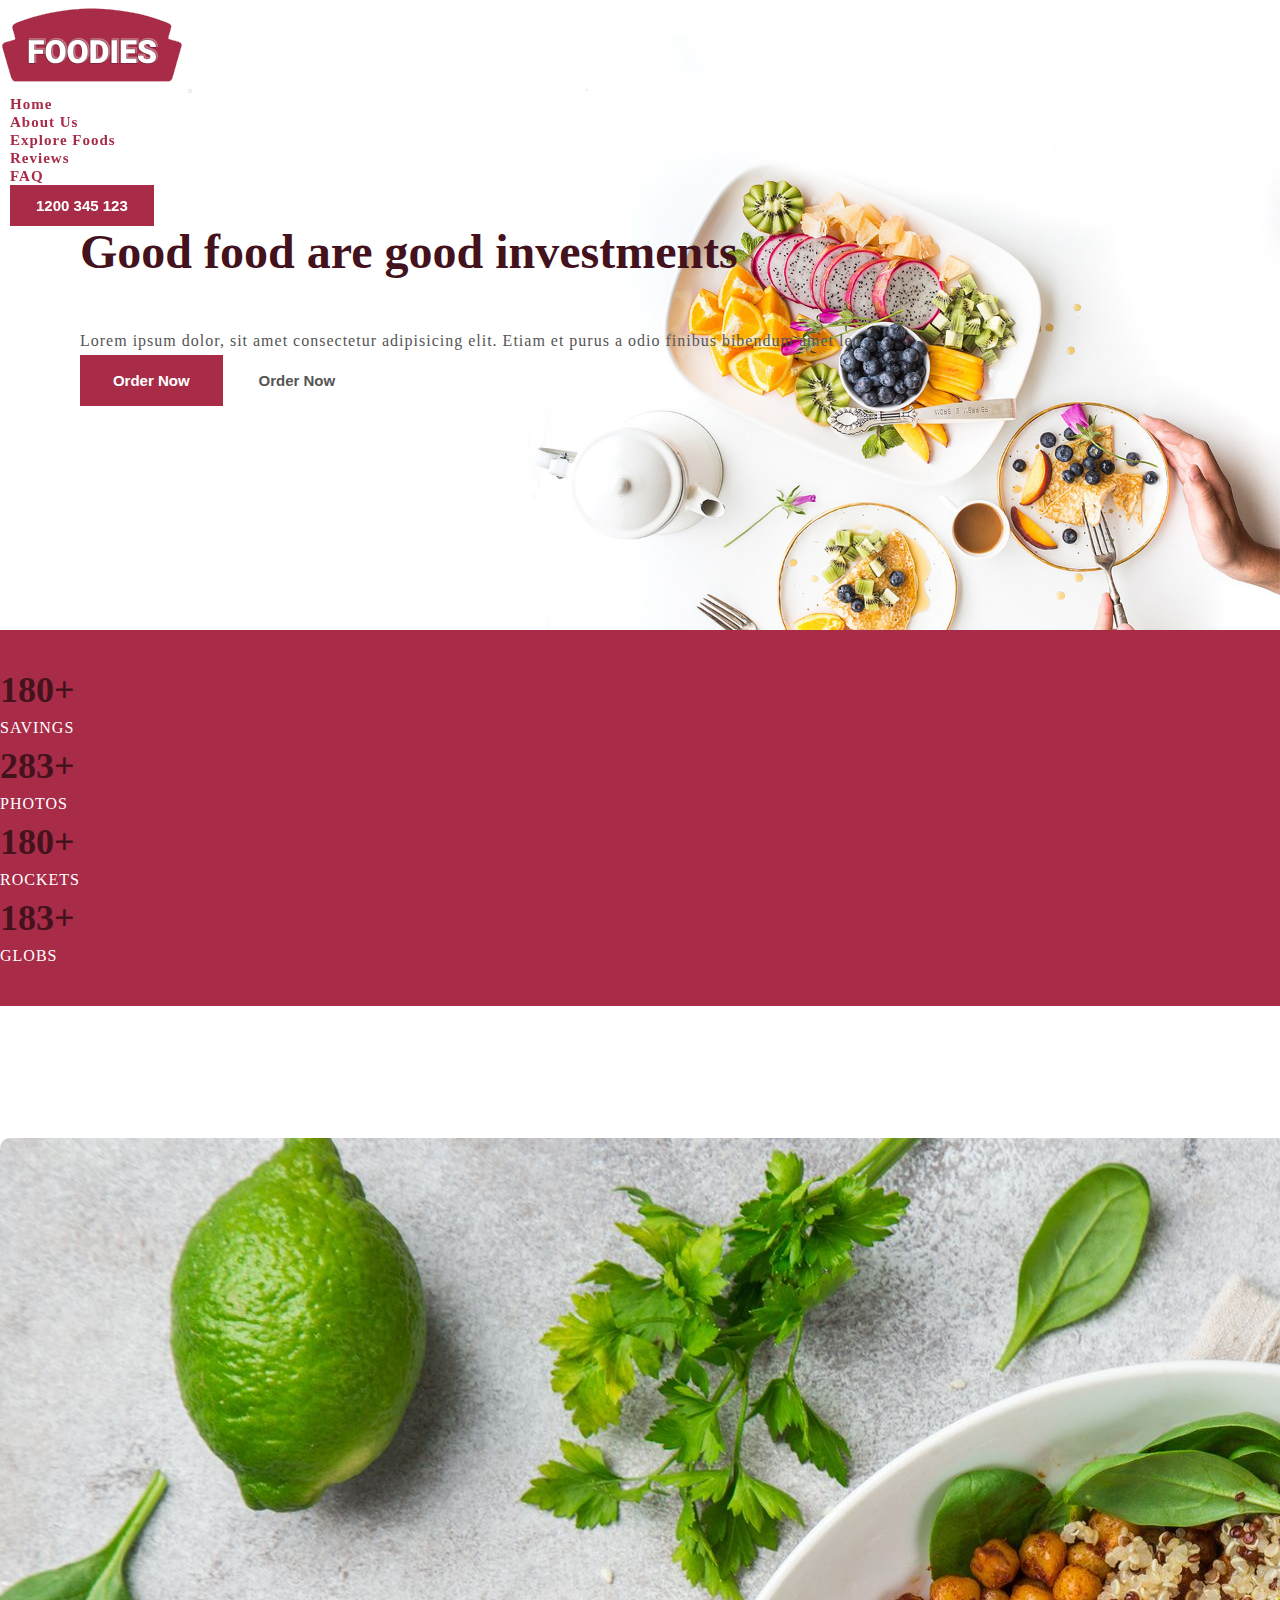
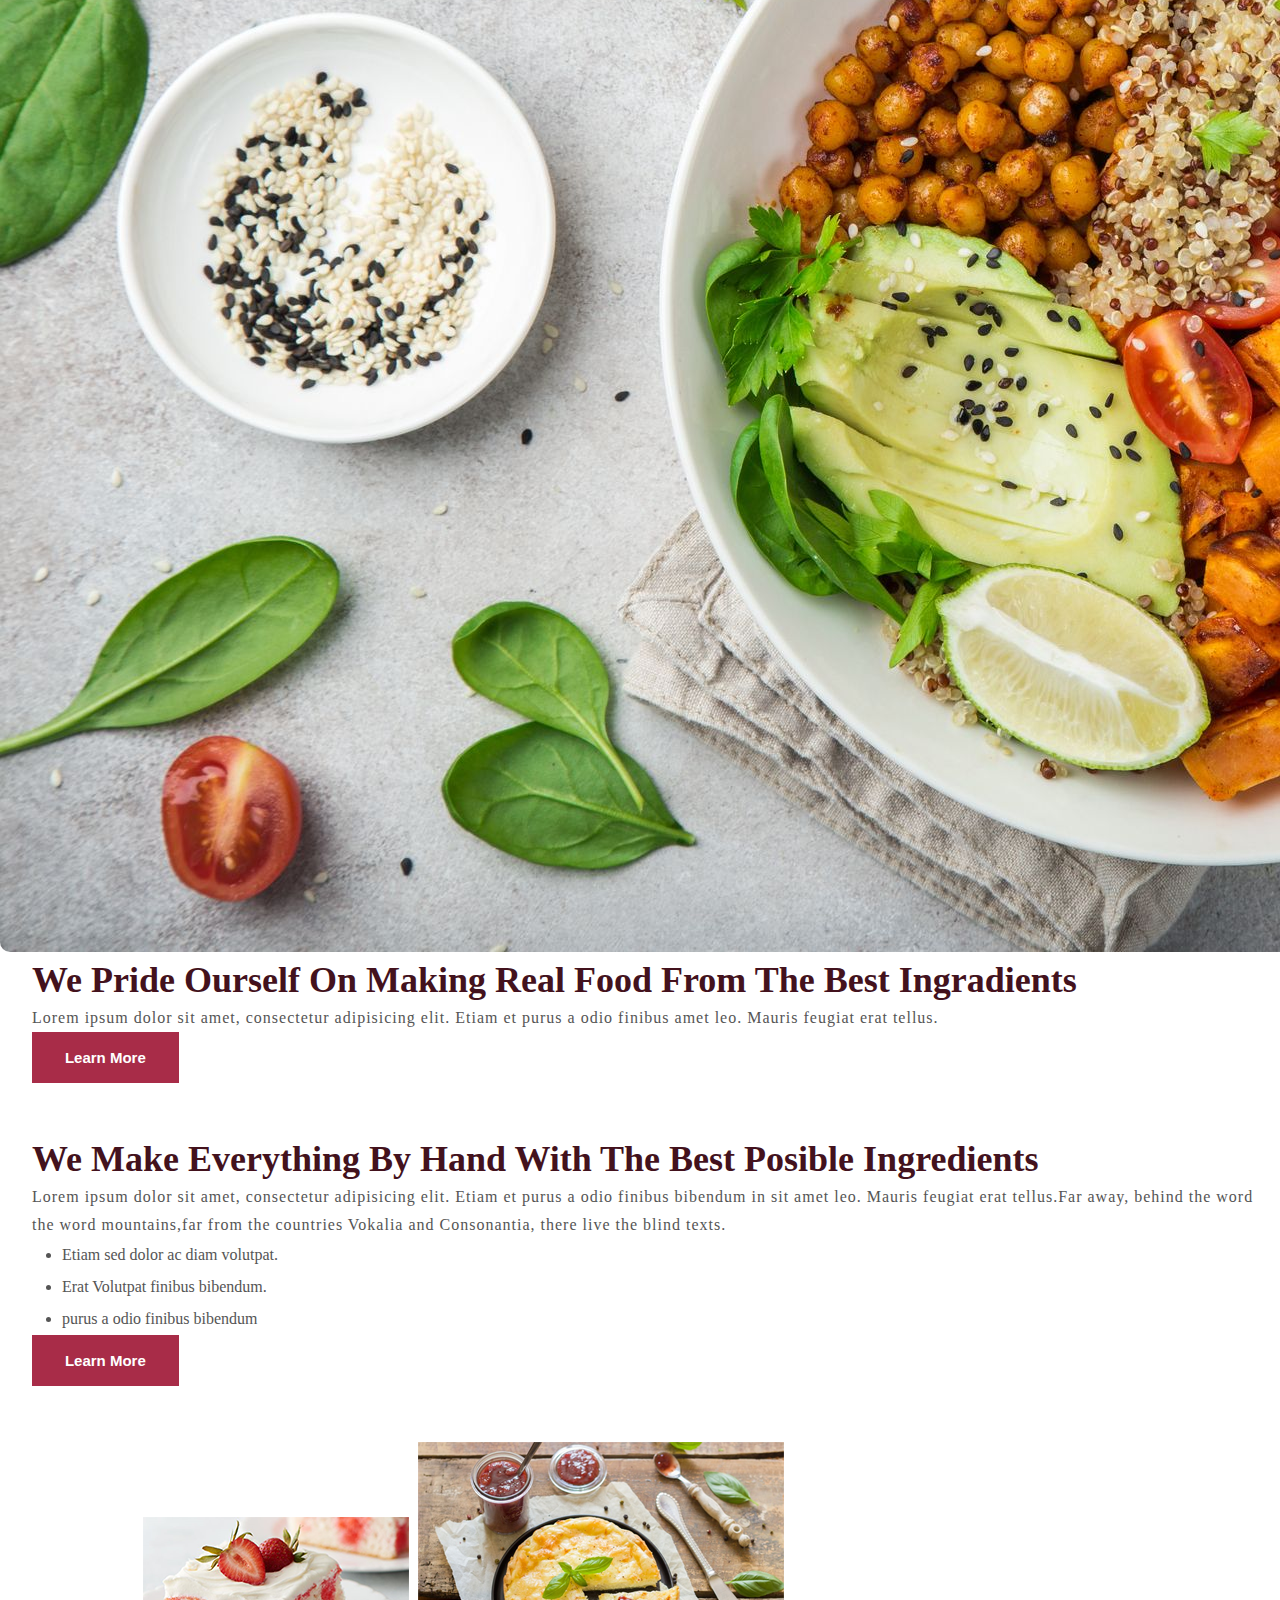
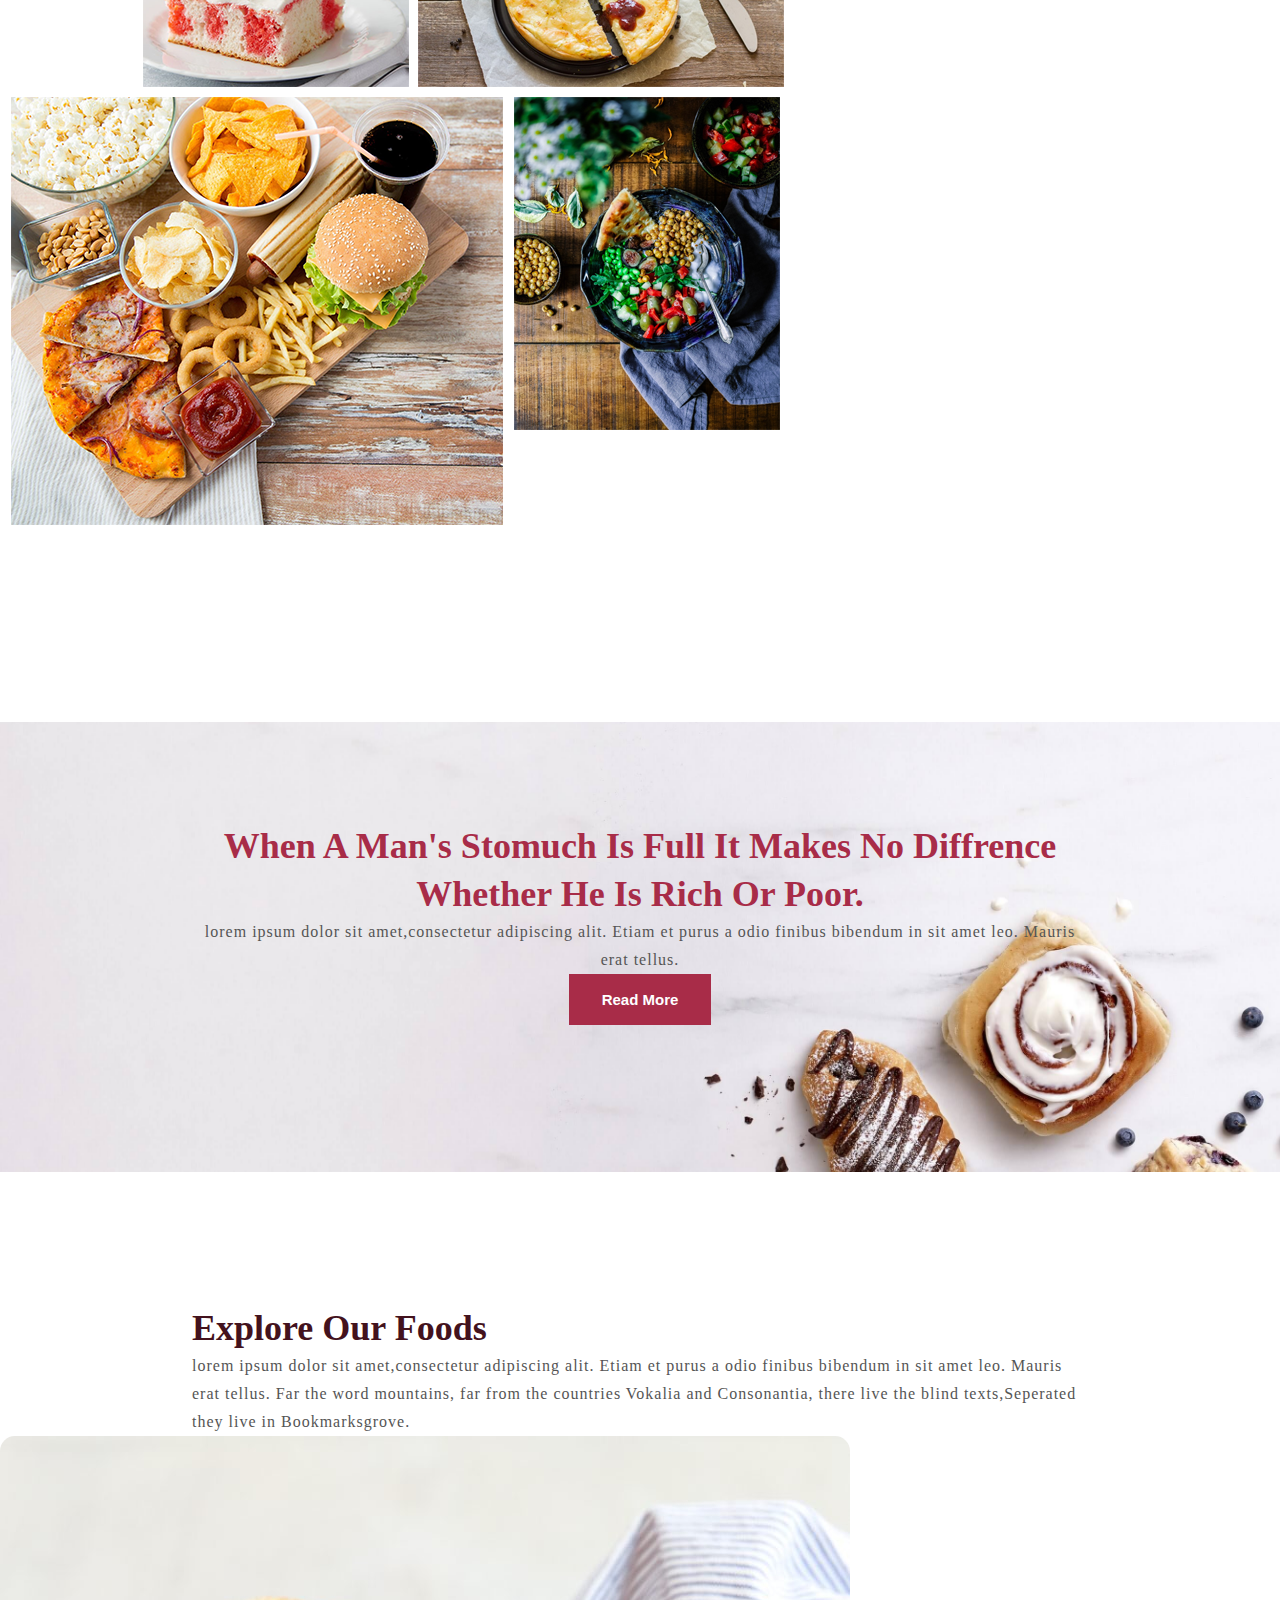
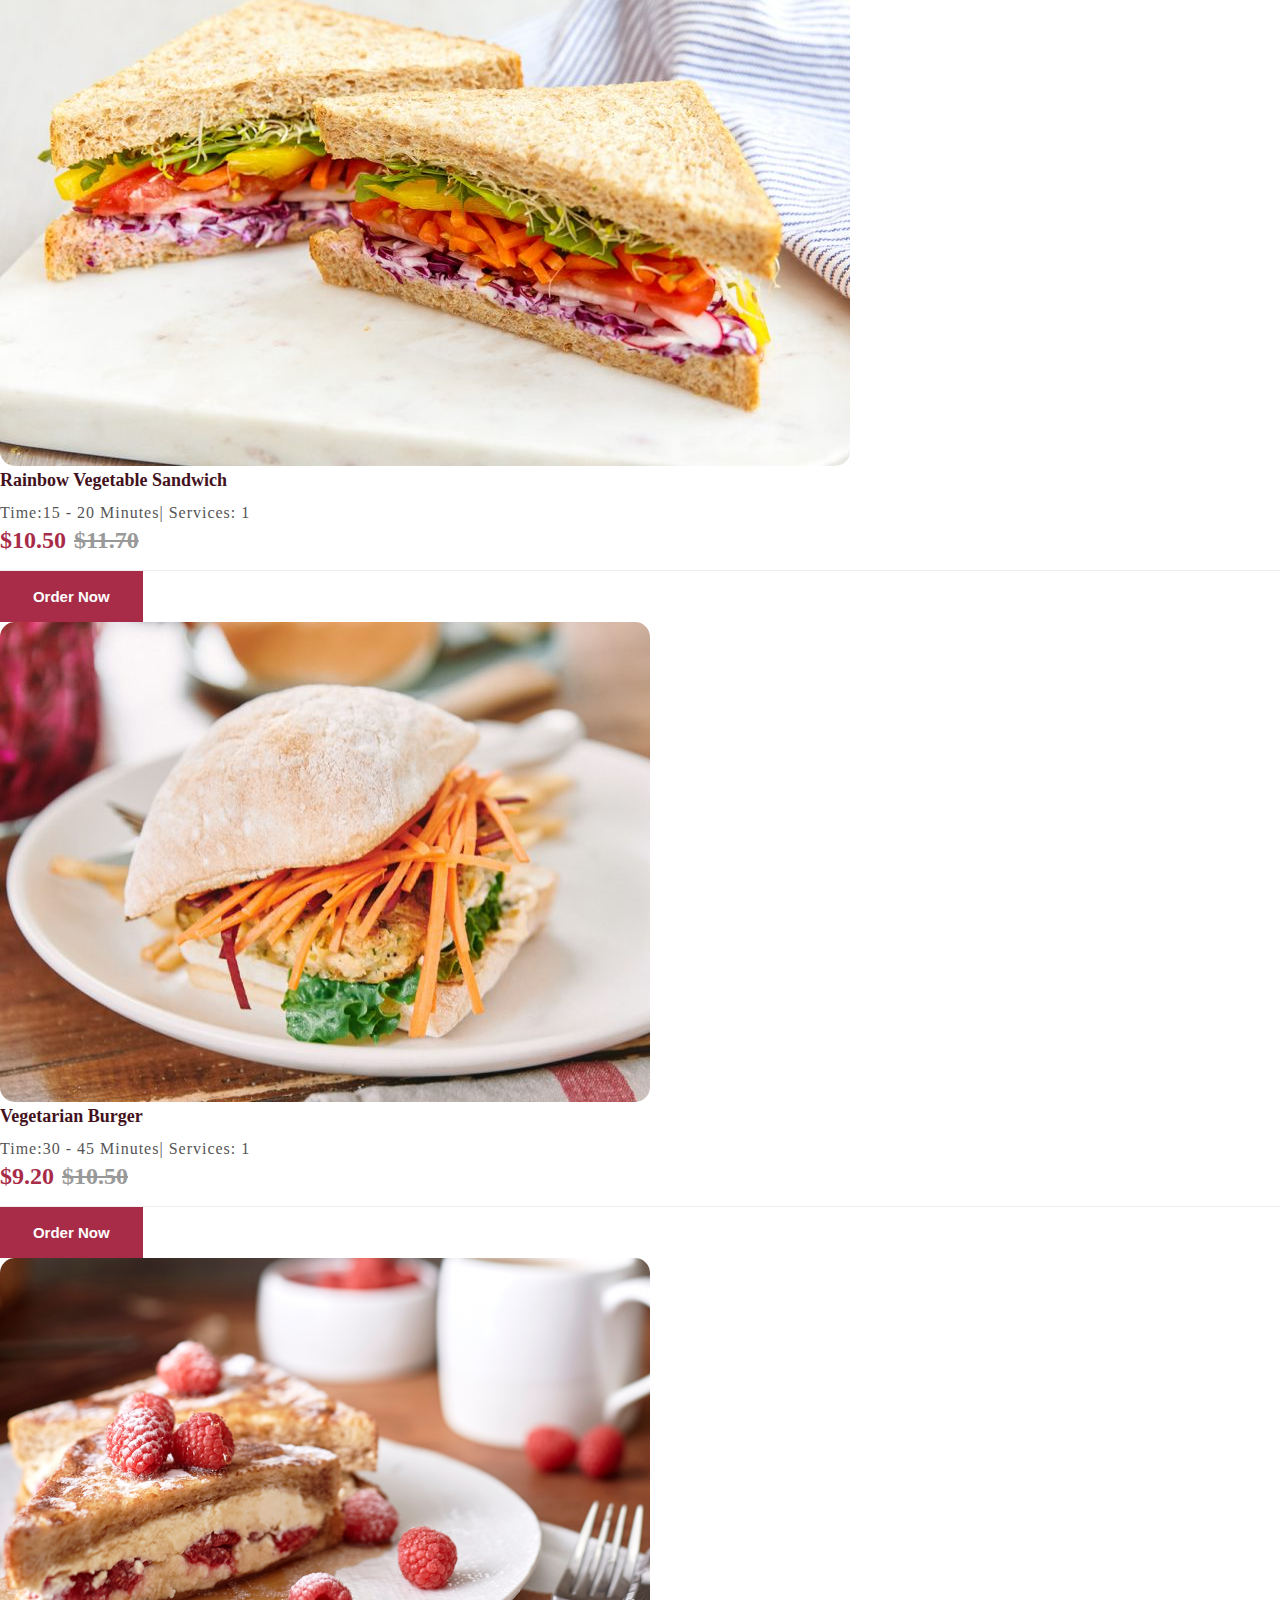
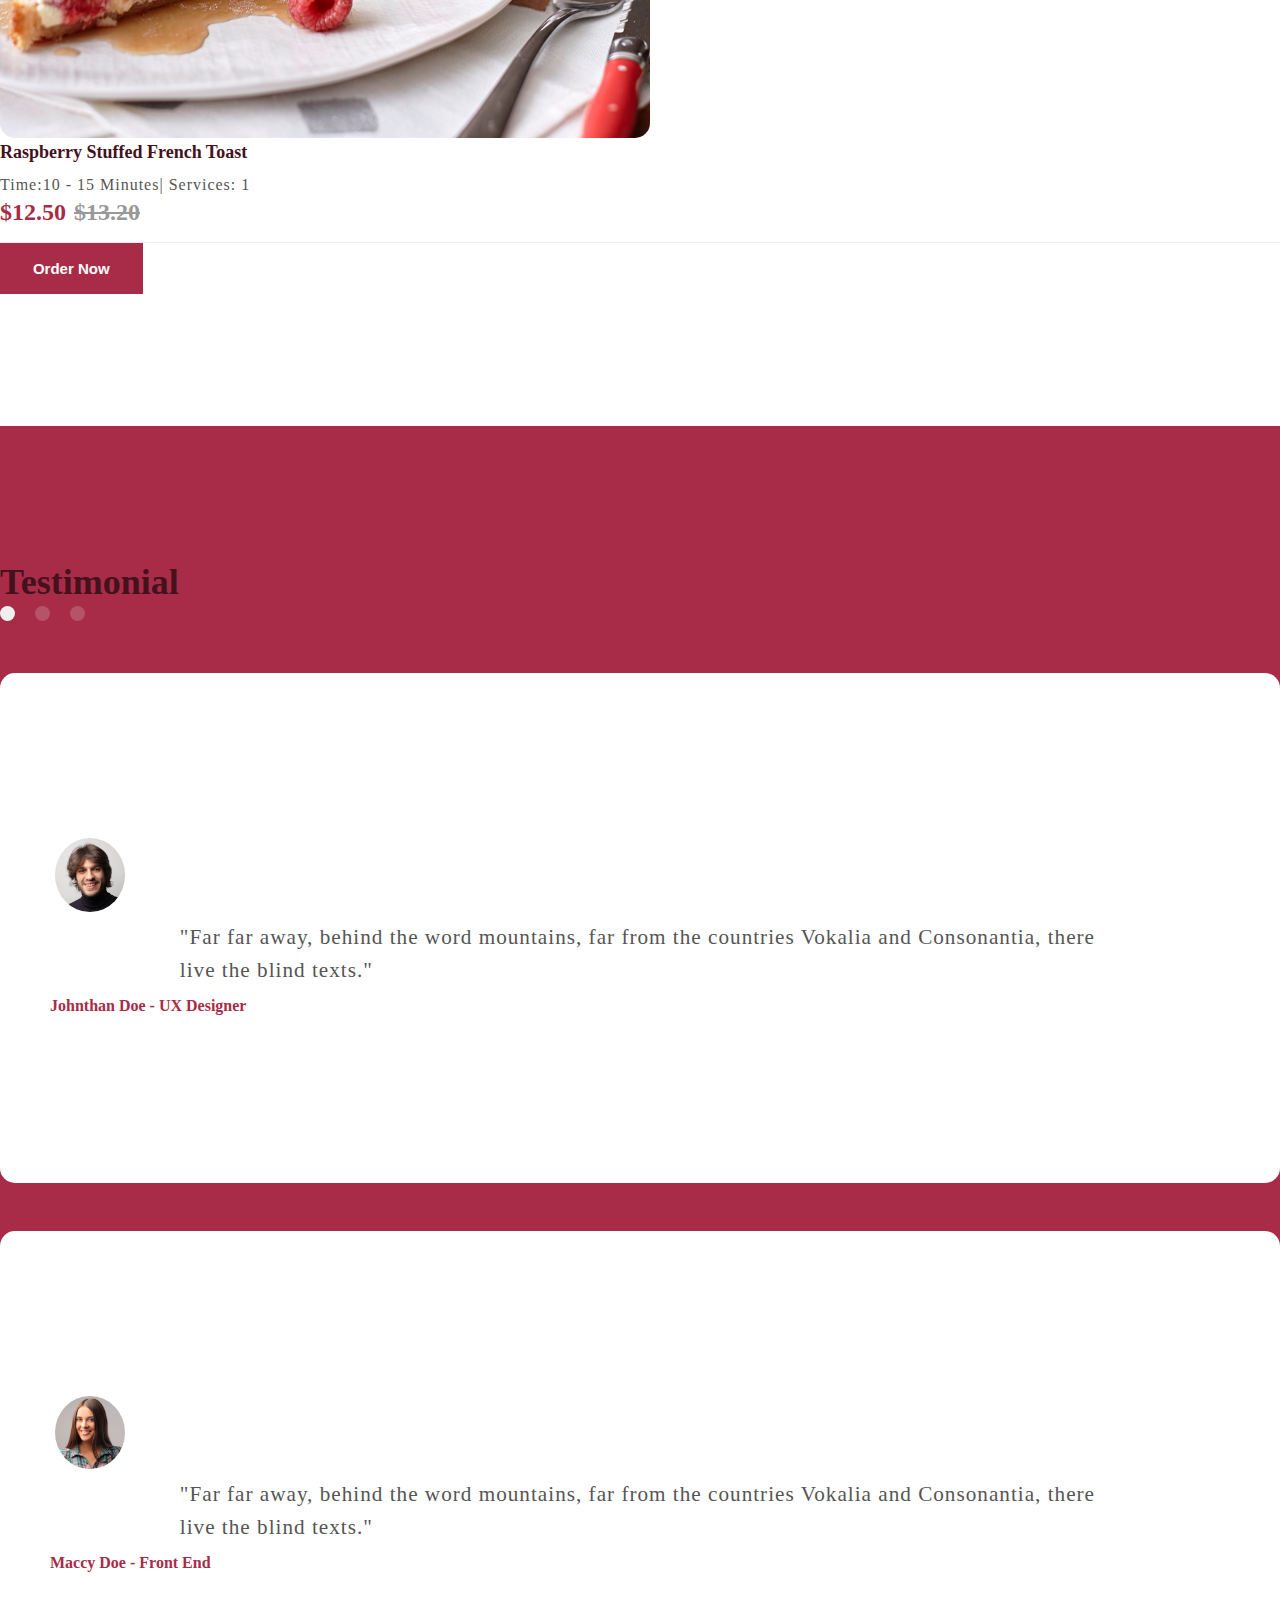
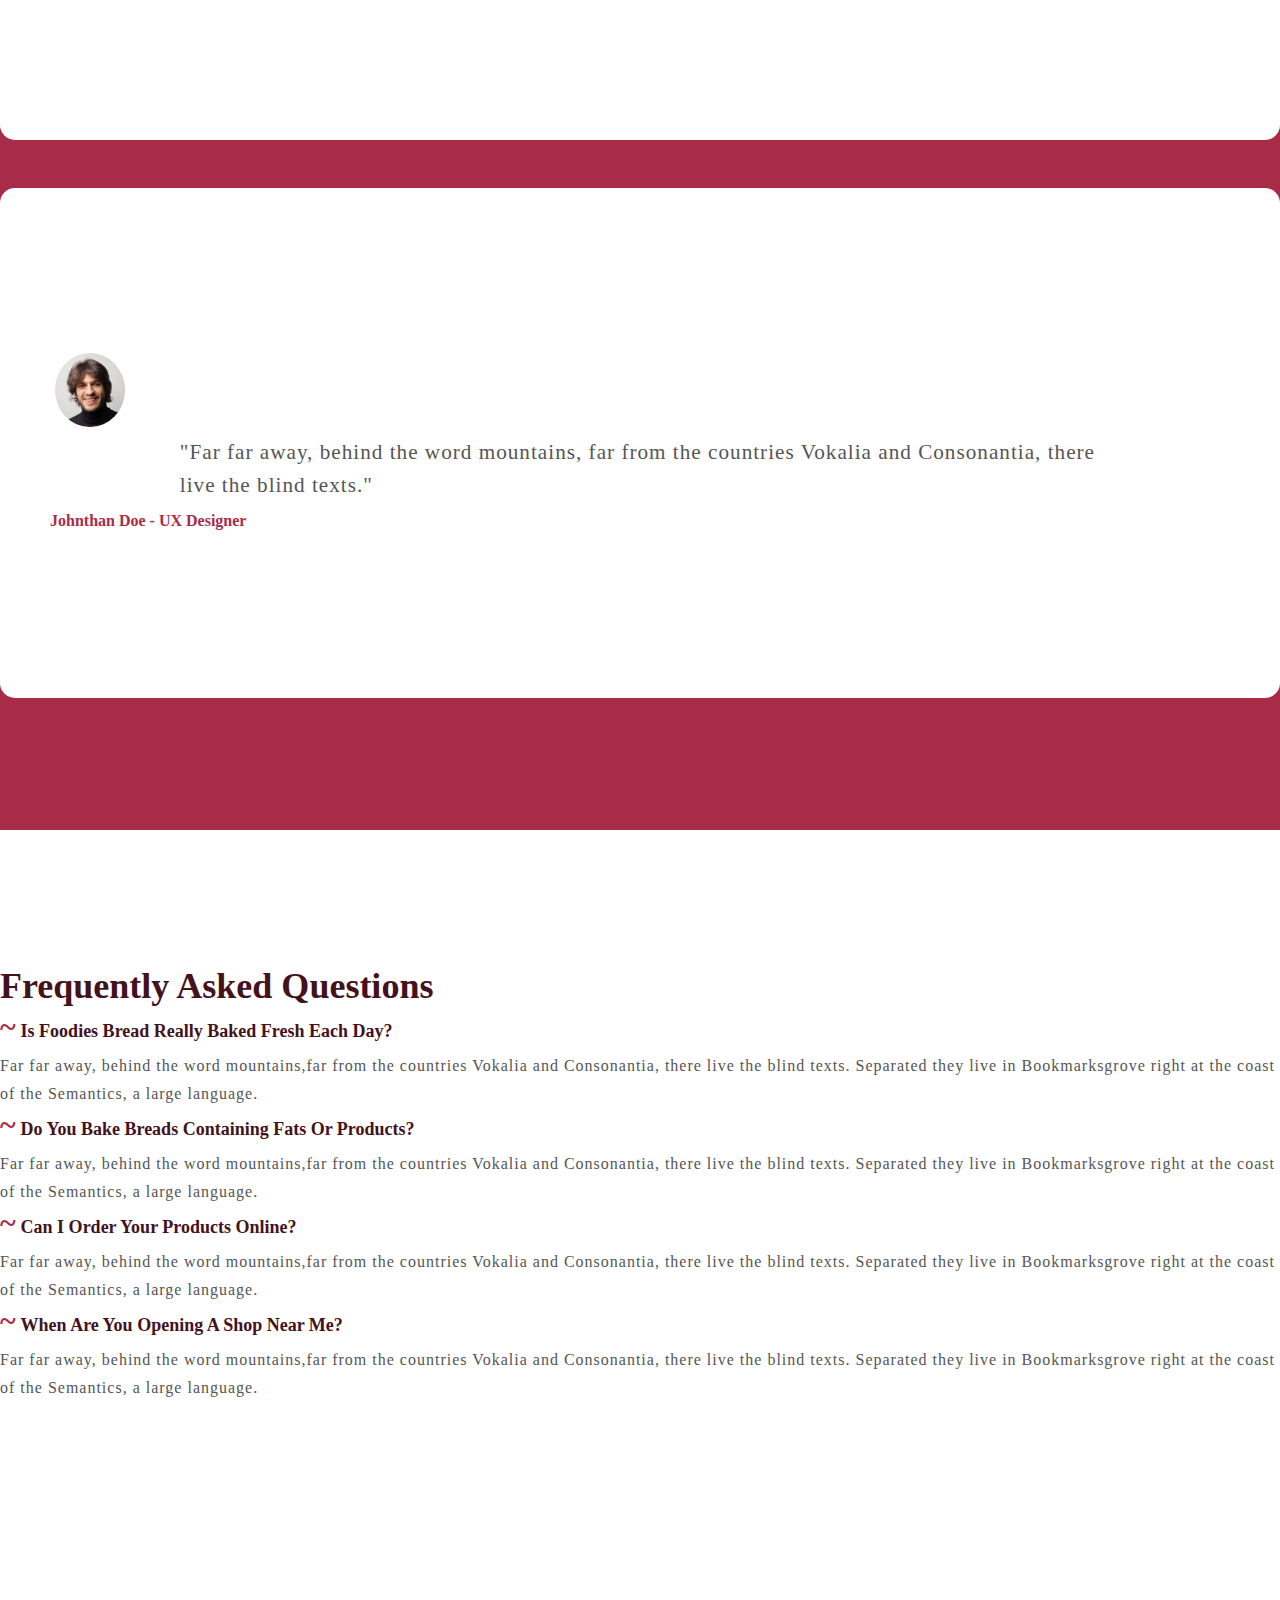
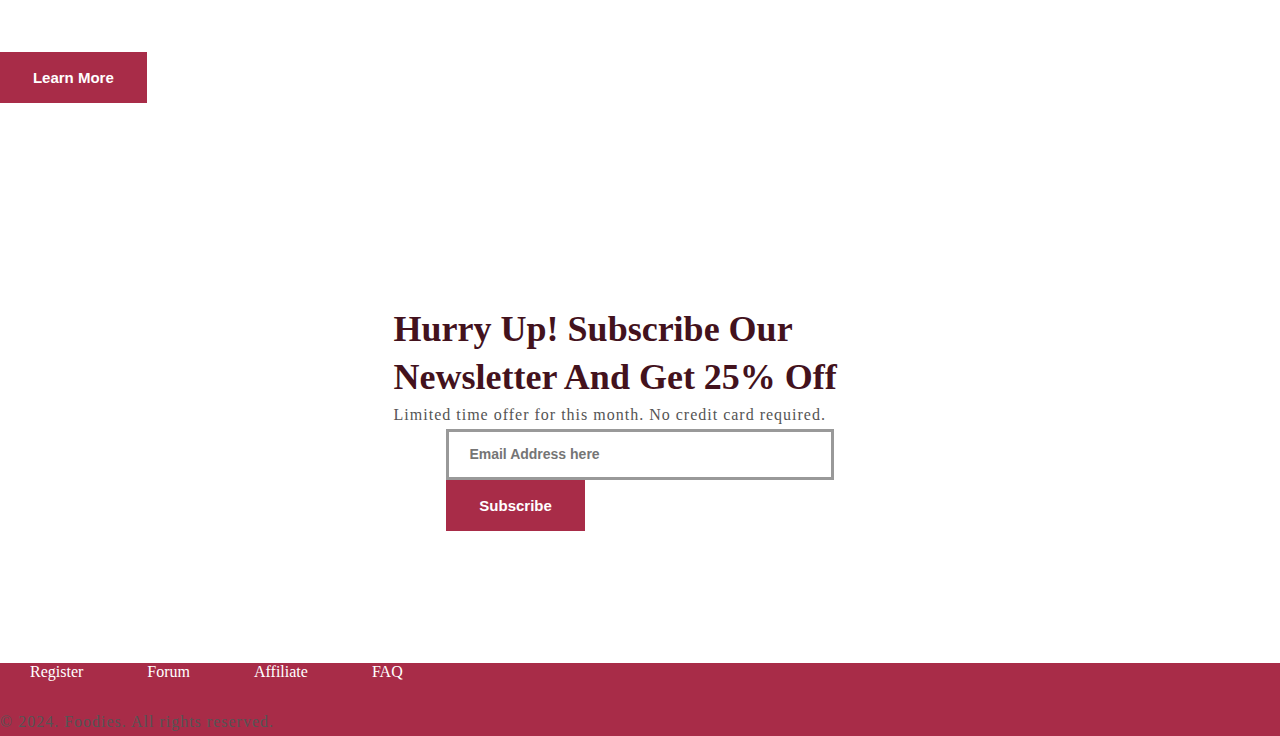
<file: index.html>
<!doctype html>
<html lang="en">
<head>
    <!-- Required meta tags -->
    <meta charset="utf-8">
    <meta name="viewport" content="width=device-width, initial-scale=1">
    <title>Foodies</title>
    <!-- Bootstrap CDN -->
    <link
            href="https://cdn.jsdelivr.net/npm/bootstrap@5.3.2/dist/css/bootstrap.min.css"
            rel="stylesheet"
            integrity="sha384-T3c6CoIi6uLrA9TneNEoa7RxnatzjcDSCmG1MXxSR1GAsXEV/Dwwykc2MPK8M2HN"
            crossorigin="anonymous"
        />
    <!-- solved... bootstrap cdn problem... solved  -->
    <link rel="stylesheet" href="https://cdnjs.cloudflare.com/ajax/libs/font-awesome/6.5.1/css/all.min.css" integrity="sha512-DTOQO9RWCH3ppGqcWaEA1BIZOC6xxalwEsw9c2QQeAIftl+Vegovlnee1c9QX4TctnWMn13TZye+giMm8e2LwA==" crossorigin="anonymous" referrerpolicy="no-referrer" />
    <!--OWN CSS-->
    <style>
        @import url('https://fonts.googleapis.com/css2?family=Quicksand:wght@300;400;500;600;700&family=Roboto:wght');
*,
*:after,
*:before {
    -webkit-box-sizing: border-box;
    box-sizing: border-box;
    margin: 0;
    padding: 0;
}
:active,
:hover,
:focus {
    outline: 0 !important;
    outline-offset: 0;
}
a,
a:hover{
    text-decoration: none;
}
a:hover{
    color: var(--primary-color) !important;
}
ul,
ol{
    margin: 0;
    padding: 0;
}
/*===== variable Define =====*/
:root{
    --primary-color:#A82C48;
    --secondry-color:#43121d;
    --third-color:#f98169;
    --white-color:#fff;
    --text-color:#555;
    --text-gray:#999;
    --black-gray:#000;
    --primary-font:'Roboto,sans-serif';
    --secondry-font:'Quicksand,sans-serif';
}
html{
    scroll-behavior: smooth;
}
body{
    font-family: var(--primary-font);
    font-size: 100%;
    font-weight: 400;
}
/*
=========================
   Custom scrollbar
=========================
*/
::-webkit-scrollbar{
    width:0.625rem;
}
::-webkit-scrollbar-track{
    background: var(--white-color);
}
::-webkit-scrollbar-thumb{
    background: var(--primary-color);
}
/*
=========================
   Custom Css Design     
=========================
*/
h1{
    font-size: 3rem;
    font-weight: 900;
    margin-bottom: 3rem;
    color: var(--secondry-color);
}
h2{
    font-weight: 700;
    font-size: 2.25rem;
    text-transform: Capitalize;
    font-family: var(--secondry-font);
    color: var(--secondry-color);
    line-height: 3rem;
}
h4{
    font-weight: 800;
    font-size: 18px;
    text-transform: Capitalize;
    font-family: var(--secondry-font);
    color: var(--secondry-color);
    margin-bottom: 0.5rem;
}
h5{
    font-weight: 700;
    font-size: 1rem;
    text-transform: Capitalize;
    font-family: var(--secondry-font);
    color: var(--primary-color);
    margin-bottom: 0.5rem;
}  
p{
    font-size: 1rem;
    color: var(--text-color);
    font-weight: 400;
    line-height: 1.75rem;
    letter-spacing: 1px;
}
.main-btn{
    display: inline-block;
    padding: 0.625rem 1.87rem;
    line-height: 1.5625rem;
    background-color: var(--primary-color);
    border: 0.1875rem solid var(--primary-color);
    color: var(--white-color);
    font-size: 0.9375rem;
    font-weight: 600;
    text-transform: capitalize;
    box-shadow: 0px 2px 10px -1px rgb(0, 0, 0/19%);
    -webkit-transition: all.4s ease-out 0s;
    -o-transition: all.4s ease-out 0s;
    -moz-transition: all.4s ease-out 0s;
    transition: all.4s ease-out 0s;
}
.white-btn{
    padding: 0.625rem 1.875rem;
    line-height: 25px;
    background-color: var(--white-color);
    border: 0.187rem solid var(--white-color);
    color: var(--text-color);
    font-size: 0.9375rem;
    font-weight: 600;
    text-transform: capitalize;
    box-shadow: 0px 2px 10px -1px rgb(0, 0, 0/19%) !important;
    -webkit-transition: all.4s ease-out 0s;
    -o-transition: all.4s ease-out 0s;
    -moz-transition: all.4s ease-out 0s;
    transition: all.4s ease-out 0s;
}
.main-btn:hover{
    background-color: transparent;
    color: var(--primary-color);
}
.white-btn:hover{
    background-color: transparent;
    color: var(--primary-color);
    border-color: var(--primary-color);
}
.wrapper{
    padding: 8.25rem 0;
}
.text-content{
    width: 70%;
    margin:auto;
}
.counter h2,
.testimonals-section h2,
.book-food-text h2{
    color: var(--white-color);
}
/*
======================
   Header Design
======================
*/
.navigation-wrap{
    position: fixed;
    width: 100%;
    left: 0;
    z-index: 1000;
    transition: all 0.3s ease-out;
    -webkit-transition: all 0.3s ease-out;
}
.navigation-wrap .nav-item{
    padding: 0 0.625rem;
    transition: all 200ms linear;
}
.navbar-toggler:focus{
    outline: inset;
    border: unset;
    box-shadow: none;
}
.nav-link{
    font-size: 0.9375rem;
    font-weight: 600;
    text-transform: capitalize;
    color: var(--primary-color);
    letter-spacing: 1px;
}
.navigation-wrap .main-btn{
    padding: 0.3125rem 1.4375rem;
    box-shadow: none;
    margin-left: 0.625rem;
}
/* change navbar style on scroll */

.navigation-wrap.scroll-on{
    position: fixed;
    top: 0;
    left: 0;
    width: 100%;
    background: var(--white-color);
    box-shadow: 0 0.125rem 1.75rem 0 rgb(0, 0, 0,0.09);
    transition: all .15s ease-in-out 0s;
}

/*
======================
   top-banner Design
======================
*/
.top-banner{
    width: 100%;
    background-size: cover;
    padding: 14rem 5rem;
    background-image: url("./images/bg-1.jpg");
    background-repeat: no-repeat center;
}
/*
======================
   counter Design
======================
*/
.counter-section{
    background-color: var(--primary-color);
    padding: 2.25rem 0;
}
.counter-section p{
    color: var(--white-color);
    text-transform: uppercase;
}
/*
======================
 about section Design
======================
*/
.about-section{
    background: var(--white-color);
}
.about-section .card,
.about-section .card img{
    border-radius: 0.625rem;
}
.about-section .text-sec{
    padding-left: 2rem;
}
/*
=========================
 food type section Design
=========================
*/
.food-type{
    padding-top: 3.25rem;
}
.food-type ul li{
    font-size: 1rem;
    color: var(--text-color);
    line-height: 32px;
    position: relative;
    margin-left: 30px;
}
.food-type ul li::before{
    content:'\f00c';
    position: absolute;
    left: -2.1875rem;
    color: var(--primary-color);
    font-size: 1.25rem;
    font-family: "Font Awesome 5 Free";
    display: inline-block;
    padding-right: 3px;
    vertical-align:middle;
    font-weight: 900;
}
.story-section{
    width: 100%;
    height: 28.125rem;
    background: url('./images/bg-2.jpg') no-repeat center;
    background-size: cover;
    padding-top:100px;
    text-align: center;
}
.story-section h2{
    color: var(--primary-color);
}
/*
============================
 explore food section Design
============================
*/
.explore-food .card{
    border: none;
    background-color: transparent;
    border-radius: 0.9375rem;
}
.explore-food .card img{
    border-radius: 0.9375rem;
    object-fit: cover;
}
.explore-food .card span{
    display: block;
    font-size: 1.5rem;
    font-weight: 700;
    color: var(--primary-color);
    padding-bottom: 1rem;
    border-bottom: 0.0625rem solid #eee;
}
.explore-food .card span del{
    color: var(--text-gray);
    margin-left: 0.5rem;
}
/*
============================
 testimonial section Design
============================
*/
.testimonial-section{
    background-color: var(--primary-color);
}
.testimonial-section .carousel-item{
    margin-top: 3rem;
    padding: 10rem 3.125rem;
    background-color: var(--white-color);
    border-radius: 0.9375rem;
}
.testimonial-section .carousel-caption img{
    max-width: 5rem;
    border-radius: 50%;
    padding: 0.3125rem;
}
.testimonial-section .carousel-item .carousel-caption p{
    font-size: 1.325rem;
    line-height: 2.0625rem;
    padding: 0 11% 0.625rem;
}
.testimonial-section .carousel-indicators{
    bottom: -2.8125rem;
}
.testimonial-section .carousel-indicators button{
    width: 15px;
    height: 15px;
    outline: none;
    border-radius: 50%;
    border: none;
    margin-right: 1rem;
    opacity: 0.2;
}
.testimonial-section .carousel-indicators button.active{
    opacity: 1;
}
/*
====================
 FAQ section Design
====================
*/
.faq h4 span{
    color: var(--primary-color);
    font-size: 1.875rem;
    margin-right: 0.3125rem;
}
.book-food{
    width: 100%;
    background: url('./images/bg-3.jpg') no-repeat center;
    background-size: cover;
    background-attachment: fixed;
    background-position: 0 71.9125px;
    padding: 4.375rem 0;
}
/*Form Control*/
.newsletter{
    width: 55%;
    margin: 0 auto;
}
.newsletter .form-control{
    height: 3.225rem;
    padding: 0 1.25rem;
    font-size: 0.875rem;
    width: 100%;
    border: none;
    border-radius: 0;
    background: transparent;
    border: 0.1875rem solid var(--text-gray);
    color: var(--black-gray);
    font-weight: 700;
}
.newsletter .form-control:hover,
.newsletter .form-control:focus{
    outline: none;
    box-shadow: none;
    border-color: var(--primary-color);
}
/*
======================
 Footer section Design
======================
*/
.footer{
    background: var(--primary-color);
}
.footer .footer-link{
    font-size: 1rem;
    color: var(--white-color);
    padding: 0 1.875rem;
}
.footer a:hover{
    color: var(--white-color) !important;
}
.footer a i{
    font-size: 1.5rem;
    color: var(--white-color);
    padding: 0 1rem;
}
/*
======================
 Responsive Design
======================
*/  
@media(max-width:1024px){
    /*about section*/
}

@media(max-width:991px){
    /*custom classes*/
    .text-content{
        width: 100%;
    }

    /*navbar brand*/
    .navigation-wrap .navbar-brand img{
        height: 3.8125rem;
    }
    .navigation-wrap{
        text-align: center;
        background-color: var(--white-color);
    }
    .navigation-wrap .nav-link{
        line-height: 1.875rem;
    }

    /*Banner Design*/
    .top-banner{
        padding: 9.375rem 0 9.375rem;
    }
    /*carousel design*/
    .testimonial-section .carousel-item .carousel-caption p{
        padding: 0;
    }
}

@media(max-width:767px){
    /*custom css*/
    h1{
        font-size: 2.5rem;
    }
    h2{
        font-size: 2rem;
        line-height: 2.0625rem;
    }
    /*top banner*/
    .top-banner{
        padding: 10.875rem 0 9.375rem;
    }
    /*story section*/
    .story-section{
        height: auto;
        padding: 3rem 0;
    }

    /*carousel design*/
    .testimonial-section .carousel-item{
        padding: 11rem 3.125rem;
    }
    /*newsletter*/
    .newsletter{
        width: 75%;
    }
    .newsletter .main-btn{
        width: 100%;
        margin-top: 1rem;
    }
    /*footer link*/
    .footer .footer-link,
    .footer a i{
        padding: 0 0.7rem;
    }
}
@media(max-width:330px){
    /* carousel design*/
    .testimonial-section .carousel-item{
        padding: 13rem 3.125rem;
    }
}

    </style>
    <!-- <link rel="stylesheet" href="/CSS/style.css"> -->
</head>
<body>
    <!--header design-->
        <header>
            <nav class="navbar navbar-expand-lg navigation-wrap">
                <div class="container">
                    <a class="navbar-brand" href="#">
                        <img src="./images/logo.png">
                    </a>
                    <button class="navbar-toggler" data-bs-toggle="collapse" data-bs-target="#navbarText">
                        <i class="fas fa-stream"></i>
                    </button>
                    <div class="collapse navbar-collapse" id="navbarText">
                        <ul class="navbar-nav ms-auto mb-2 mb-lg-0">
                            <li class="nav-item">
                                <a class="nav-link active" aria-current="page" href="#home">Home</a>
                            </li>
                            <li class="nav-item">
                                <a class="nav-link" href="#about">About Us</a>
                            </li>
                            <li class="nav-item">
                                <a class="nav-link" href="#explore-food">Explore Foods</a>
                            </li>
                            <li class="nav-item">
                                <a class="nav-link" href="#testimonial">Reviews</a>
                            </li>
                            <li class="nav-item">
                                <a class="nav-link" href="#faq">FAQ</a>
                            </li>
                            <li><button class="main-btn">1200 345 123</button></li>
                        </ul>
                    </div>
                </div>
            </nav>
        </header>
    <!--section-1 top-banner-->
    <section id="home">
        <div class="container-fluid px-0 top-banner">
            <div class="container">
                <div class="row">
                    <div class="col-lg-5 col-md-6">
                        <h1>Good food are good investments</h1>
                        <p>Lorem ipsum dolor, sit amet consectetur adipisicing elit. Etiam et purus a odio finibus bibendum amet leo
                        </p>
                        <div class="mt-4">
                        <button class="main-btn">Order now<i class="fas fa-shopping-basket ps-3"></i></button>
                        <button class="white-btn ms-lg-4 mt-lg-0 mt-4 shadow-lg">Order now<i class="fas fa-angle-right ps-3"></i></button>
                        </div>
                    </div>
                </div>
            </div>
        </div>
    </section>
    <!--section-2 counter-->
    <section id="counter">
        <section class="counter-section">
                <div class="container">
                    <div class="row text-center">
                        <div class="col-md-3 mb-lg-0 mb-md-0 mb-5 text-white">
                            <h2 class="text-white">
                                <span id="count1"></span>+
                            </h2>
                            <p>SAVINGS</p>
                        </div>
                        <div class="col-md-3 mb-lg-0 mb-md-0 mb-5">
                            <h2 class="text-white">
                                <span id="count2"></span>+
                            </h2>
                            <p>PHOTOS</p>
                        </div>
                        <div class="col-md-3 mb-lg-0 mb-md-0 mb-5">
                            <h2 class="text-white">
                                <span id="count3"></span>+
                            </h2>
                            <p>ROCKETS</p>
                        </div>
                        <div class="col-md-3 mb-lg-0 mb-md-0 mb-5">
                            <h2 class="text-white">
                                <span id="count4"></span>+
                            </h2>
                            <p>Globs</p>
                        </div>
                    </div>
                </div>
        </section>
    </section>
    <!-- section-3 about -->
    <section id="about">
        <div class="about-section wrapper">
            <div class="container">
                <div class="row align-items-center">
                    <div class="col-lg-7 col-md-12 mb-lg-0 mb-5">
                        <div class="card border-0">
                            <img src="./images/img-1.png" alt="" class="img-fluid">
                        </div>
                    </div>
                    <div class="col-lg-5 col-md-12 text-sec">
                        <h2>we pride ourself on making real food from the best ingradients</h2>
                        <p>Lorem ipsum dolor sit amet, consectetur adipisicing elit. Etiam et purus a odio finibus amet leo. Mauris feugiat erat tellus.</p>
                        <button class="main-btn mt-4">learn More</button>
                    </div>
                </div>
            </div>
            <div class="container food-type">
                <div class="row align-items-center">
                    <div class="col-lg-5 col-md-12 text-sec mb-lg-0 mb-5">
                        <h2>we make everything by hand with the best posible ingredients</h2>
                        <p>Lorem ipsum dolor sit amet, consectetur adipisicing elit. Etiam et purus a odio finibus bibendum in sit amet leo. Mauris feugiat erat tellus.Far away, behind the word the word mountains,far from the countries Vokalia and Consonantia, there live the blind texts.</p>
                        <ul class="list-unstyled py-3">
                            <li>Etiam sed dolor ac diam volutpat.</li>
                            <li>Erat Volutpat finibus bibendum.</li>
                            <li>purus a odio finibus bibendum</li>
                        </ul>
                        <button class="main-btn mt-4">learn More</button>
                    </div>
                    <div class="col-lg-7 col-md-12">
                        <div class="card border-0">
                            <img src="./images/img-2.png" alt="" class="img-fluid">
                        </div>
                    </div>
                </div>
            </div>
        </div>
    </section>
    <!--section-3 story-->
    <section id="story">
        <div class="story-section">
            <div class="container">
                <div class="row">
                    <div class="col-sm-12">
                        <div class="text-content">
                            <h2>When a Man's stomuch is full it makes no diffrence whether he is rich or poor.</h2>
                            <p>lorem ipsum dolor sit amet,consectetur adipiscing alit. Etiam et purus a odio finibus bibendum in sit amet leo. Mauris erat tellus.</p>
                            <button class="main-btn mt-4">Read More</button>
                        </div>
                    </div>
                </div>
            </div>
        </div>
    </section>
    <!--section-4 explore food-->
    <section id="explore-food">
        <div class="explore-food wrapper">
            <div class="container">
                <div class="row">
                    <div class="col-sm-12">
                        <div class="text-content text-center">
                            <h2>Explore Our Foods</h2>
                            <p>lorem ipsum dolor sit amet,consectetur adipiscing alit. Etiam et purus a odio finibus bibendum in sit amet leo. Mauris erat tellus. Far the word mountains, far from the countries Vokalia and Consonantia, there live the blind texts,Seperated they live in Bookmarksgrove.</p>
                        </div>
                    </div>
                </div>
                <div class="row pt-5">

                    <div class="col-lg-4 col-md-6 mb-lg-0 mb-5">
                        <div class="card">
                        <img src="./images/img-3.jpg" alt="" class="img-fluid">
                        <div class="pt-3">
                            <h4>Rainbow Vegetable Sandwich</h4>
                            <p>Time:15 - 20 Minutes| Services: 1</p>
                            <span>$10.50<del>$11.70</del></span>
                            <button class="main-btn mt-4">Order Now</button>
                        </div>
                        </div>
                    </div>
                    <div class="col-lg-4 col-md-6 mb-lg-0 mb-5">
                        <div class="card">
                        <img src="./images/img-4.jpg" alt="" class="img-fluid">
                        <div class="pt-3">
                            <h4>Vegetarian Burger</h4>
                            <p>Time:30 - 45 Minutes| Services: 1</p>
                            <span>$9.20<del>$10.50</del></span>
                            <button class="main-btn mt-4">Order Now</button>
                        </div>
                        </div>
                    </div>
                    <div class="col-lg-4 col-md-6 mb-lg-0 mb-5">
                        <div class="card">
                        <img src="./images/img-5.jpg" alt="" class="img-fluid">
                        <div class="pt-3">
                            <h4>Raspberry Stuffed French Toast</h4>
                            <p>Time:10 - 15 Minutes| Services: 1</p>
                            <span>$12.50<del>$13.20</del></span>
                            <button class="main-btn mt-4">Order Now</button>
                        </div>
                        </div>
                    </div>
                    
                </div>
            </div>
        </div>
    </section>
    <!--section-5 testimonals-->
    <section id="testimonial">
        <div class="wrapper testimonial-section">
            <div class="container text-center">
                <div class="text-center pb-4">
                    <h2 class="text-white">Testimonial</h2>
                </div>
                <div class="row justify-content-center">
                    <div class="col-sm-12 col-lg-10 offser-lg-1">
                        <div id="carouselExampleDark" class="carousel slide" data-bs-ride="carousel">
                        <div class="carousel-indicators">
                            <button type="button" data-bs-target="#carouselExampleDark" data-bs-slide-to="0" aria-current="true" aria-label="Slide 1" class="active"></button>
                            <button type="button" data-bs-target="#carouselExampleDark" data-bs-slide-to="1" aria-label="Slide 2"></button>
                            <button type="button" data-bs-target="#carouselExampleDark" data-bs-slide-to="2" aria-label="Slide 3"></button>
                          </div>
                        <div class="carousel-inner">
                            <div class="carousel-item active">
                                <div class="carousel-caption">
                                    <img src="./images/review-1.jpg" alt="">
                                    <p>"Far far away, behind the word mountains, far from the countries Vokalia and Consonantia, there live the blind texts."</p>
                                    <h5>Johnthan Doe - UX Designer</h5>
                                </div>
                            </div>
                            <div class="carousel-item">
                                <div class="carousel-caption">
                                    <img src="./images/review-2.jpg" alt="">
                                    <p>"Far far away, behind the word mountains, far from the countries Vokalia and Consonantia, there live the blind texts."</p>
                                    <h5>Maccy Doe - Front End</h5>
                                </div>
                            </div>
                            <div class="carousel-item">
                                <div class="carousel-caption">
                                    <img src="./images/review-1.jpg" alt="">
                                    <p>"Far far away, behind the word mountains, far from the countries Vokalia and Consonantia, there live the blind texts."</p>
                                    <h5>Johnthan Doe - UX Designer</h5>
                                </div>
                            </div>
                        </div>
                        </div>
                    </div>
                </div>
            </div>
        </div>
    </section>
    <!--section-6 faq-->
    <section id="faq">
        <div class="faq wrapper">
            <div class="container">
                <div class="row">
                    <div class="col-sm-12">
                        <div class="text-center pb-4">
                            <h2>Frequently Asked Questions</h2>
                        </div>
                    </div>
                </div>
                <div class="row pt-5">
                    <div class="col-sm-6 mb-4">
                        <h4><span>~</span>Is Foodies Bread really baked fresh each day?</h4>
                        <p>Far far away, behind the word mountains,far from the countries Vokalia and Consonantia, there live the blind texts. Separated they live in Bookmarksgrove right at the coast of the Semantics, a large language.</p>
                    </div>
                    <div class="col-sm-6 mb-4">
                        <h4><span>~</span>Do you bake breads containing fats or products?</h4>
                        <p>Far far away, behind the word mountains,far from the countries Vokalia and Consonantia, there live the blind texts. Separated they live in Bookmarksgrove right at the coast of the Semantics, a large language.</p>
                    </div>
                    <div class="col-sm-6 mb-4">
                        <h4><span>~</span>Can I order your products online?</h4>
                        <p>Far far away, behind the word mountains,far from the countries Vokalia and Consonantia, there live the blind texts. Separated they live in Bookmarksgrove right at the coast of the Semantics, a large language.</p>
                    </div>
                    <div class="col-sm-6 mb-4">
                        <h4><span>~</span>When are you opening a shop near me?</h4>
                        <p>Far far away, behind the word mountains,far from the countries Vokalia and Consonantia, there live the blind texts. Separated they live in Bookmarksgrove right at the coast of the Semantics, a large language.</p>
                    </div>
                </div>
            </div>
        </div>
    </section>
    <!--section-7 book-food -->
    <section id="book-food">
        <div class="book-food">
            <div class="container book-food-text">
                <div class="row text-center">
                    <div class="col-lg-9 col-md-12">
                        <h2>Baked fresh daily by bakers with passion.</h2>
                    </div>
                    <div class="col-lg-3 col-md-12 mt-lg-0 mt-4">
                        <button class="main-btn">learn More</button>
                    </div>
                </div>
            </div>
        </div>
    </section>
    <!--section-8 newsletter-->
    <section id="newsletter">
        <div class="newsletter wrapper">
            <div class="container">
                <div class="row">
                    <div class="col-sm-12">
                        <div class="text-content text-center pb-4">
                            <h2>Hurry up! Subscribe our newsletter and get 25% Off</h2>
                            <p>Limited time offer for this month. No credit card required. </p>
                        </div>
                        <form class="newsletter">
                            <div class="row">
                                <div class="col-md-9 col-12">
                                    <input type="email" name="email" class="form-control" placeholder="Email Address here">
                                </div>
                                <div class="col-md-3 col-12">
                                    <button class="main-btn" type="submit">Subscribe</button>
                                </div>
                            </div>
                        </form>
                    </div>
                </div>
            </div>
        </div>
    </section>
    <!--section-9 footer -->
    <section id="footer">
        <div class="footer py-5">
            <div class="container">
                <div class="row">
                    <div class="col-md-12 text-center">
                        <a href="#" class="footer-link">Register</a>
                        <a href="#" class="footer-link">Forum</a>
                        <a href="#" class="footer-link">Affiliate</a>
                        <a href="#" class="footer-link">FAQ</a>
                        <div class="footer-social pt-4 text-center">
                            <a href="#"><i class="fab fa-facebook"></i></a>
                            <a href="#"><i class="fab fa-twitter"></i></a>
                            <a href="#"><i class="fab fa-youtube"></i></a>
                            <a href="#"><i class="fab fa-dribbble"></i></a> 
                            <a href="#"><i class="fab fa-linkedin"></i></a> 
                            <a href="#"><i class="fab fa-instagram"></i></a> 
                        </div>
                    </div>
                    <div class="col-sm-12">
                        <div class="footer-copy">
                            <div class="copy-right text-center pt-4">
                                <p class="text-light">© 2024. Foodies. All rights reserved.</p>
                            </div>
                        </div>
                    </div>
                </div>
            </div>
        </div>
    </section>
    <!--js libraries-->
     <!-- Bootstrap JavaScript Libraries -->
     <script
     src="https://cdn.jsdelivr.net/npm/@popperjs/core@2.11.8/dist/umd/popper.min.js"
     integrity="sha384-I7E8VVD/ismYTF4hNIPjVp/Zjvgyol6VFvRkX/vR+Vc4jQkC+hVqc2pM8ODewa9r"
     crossorigin="anonymous"
 ></script>

 <script
     src="https://cdn.jsdelivr.net/npm/bootstrap@5.3.2/dist/js/bootstrap.min.js"
     integrity="sha384-BBtl+eGJRgqQAUMxJ7pMwbEyER4l1g+O15P+16Ep7Q9Q+zqX6gSbd85u4mG4QzX+"
     crossorigin="anonymous"
 ></script>
    <!--own js-->
    <script src="script.js"></script>
</body>
</html>
</file>
